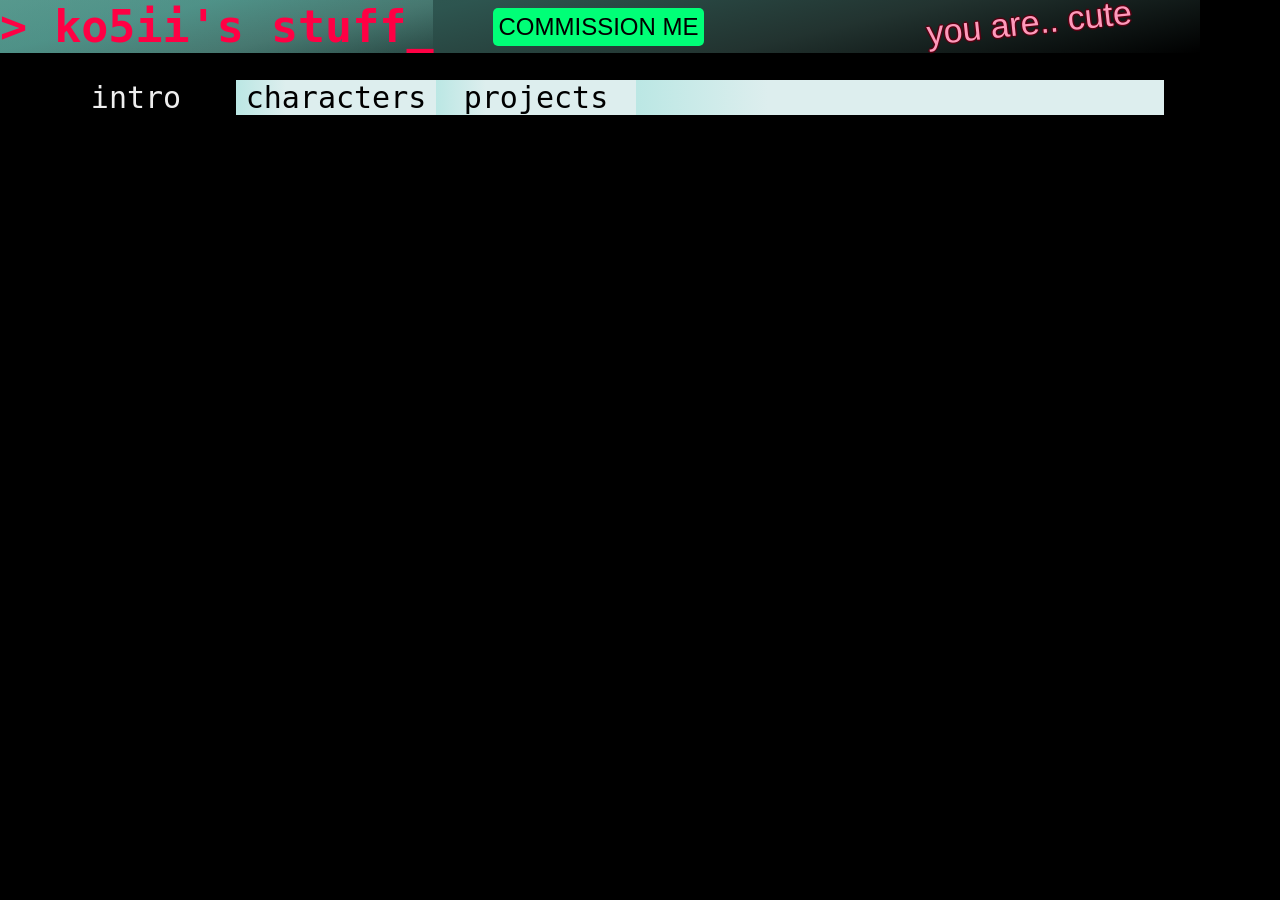
<file: index.html>
<!DOCTYPE html>
<html lang="en">
<head>
    <meta charset="UTF-8">
    <meta name="viewport" content="width=device-width, initial-scale=1.0">

    <title>Korii1 🐟</title>

    <meta name="description" content="1&#10;2&#10;3&#10;4&#10;5&#10;6&#10;7&#10;8&#10;9&#10;10">
    <meta name="theme-color" content="#ff0055">
    <meta property="og:type" content="website">
    <meta property="og:site_name" content="korii1.github.io">
    <meta property="og:title" content="KORII's PAGE 🐟">
    <meta property="og:description" content="
		HELLOOO I'M KORI&#10;I'm an autistic fish who draws and codes&#10;🐟 Drawing since 2021&#10;🐟 Coding LuaU since 2022&#10;🐟 LuaU, JS, HTML/CSS, C# (a little)&#10;&#10;Please check my page!!!!!&#10;Also I do art commissions you should check tham out .v.&#10;🐟🐟🐟🐟🐟🐟
	">
    <meta property="og:image" content="https://korii1.github.io/assets/embed.png">
    <meta property="og:url" content="https://korii1.github.io/">

    <link rel="stylesheet" href="https://cdnjs.cloudflare.com/ajax/libs/font-awesome/6.5.0/css/all.min.css">
    <link rel="stylesheet" href="style.css">
	<link rel="icon" href="assets/icon.png">
</head>

<body>

	<header>
		<b>> ko5ii's stuff_</b>
		<button>COMMISSION ME</button>
		<span id="splash">you are.. gay</span>
	</header>

	<main>
		<div class="header">
			<button class="select">intro</button>
			<button>characters</button>
			<button>projects</button>
			<div></div>
		</div>
		<div class="content">
			<h3>awawawawa</h3>
			<h3>awawawawa</h3>
			<h3>awawawawa</h3>
		</div>
	</main>

	<footer>
		<p>waaa</p>
	</footer>

	<script src="script.js"></script>
</body>

</html>
</file>
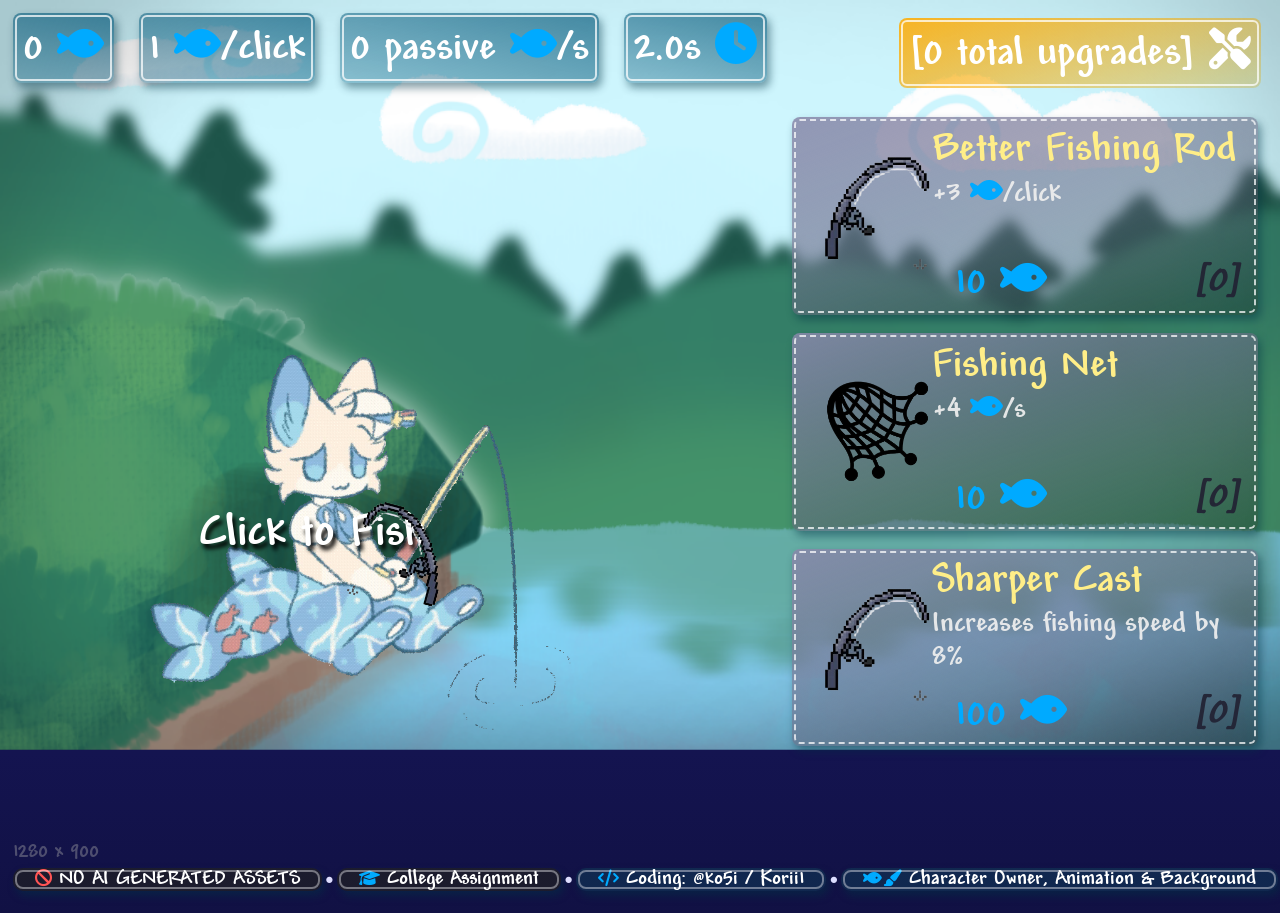
<file: cleo-clicker/index.html>
<!DOCTYPE html>
<html lang="en">

<head>
    <meta charset="UTF-8">
    <meta name="viewport" content="width=device-width, initial-scale=1.0">
    <title>Fish Fishing Fish</title>

    <link rel="stylesheet" href="https://cdnjs.cloudflare.com/ajax/libs/font-awesome/6.5.0/css/all.min.css">
    <link rel="stylesheet" href="style.css">
</head>

<body>

    <!-- click detector -->
    <div id="main-clicker-container">
        <div id="clicker-container">
            <button type="button" id="clicker">Click to Fish</button>
            <img src="assets/fishingrod0.png" alt="" id="clicker-fishingrod">
        </div>
        <div id="clicker-bar"></div>
    </div>

    <!-- topbar stats -->
    <section name="stats" class="stats-container">
        <div class="stat">
            <span id="fcCounter">0</span> <i class="fa-solid fa-fish fc"></i>
        </div>
        <div class="stat">
            <span id="fcPerClick">1</span> <i class="fa-solid fa-fish fc"></i>/click
        </div>
        <div class="stat">
            <span id="fcPerSec">0</span> passive <i class="fa-solid fa-fish fc"></i>/s
        </div>
        <div class="stat">
            <span id="fcCooldown">1.0</span>s <i class="fa-solid fa-clock fc"></i>
        </div>
    </section>
    <div class="stat" id="upgrade-stat">
        [<span id="upgradeCounter">0</span> total upgrades] <i class="fa-solid fa-tools"></i>
    </div>
    
    <!-- upgrades -->
    <section name="upgrades" class="upgrades-container">
        <div class="frame" id="upg:rod">
            <button name="button"   ></button>
            <img    name="img"      src="assets/fishingrod0.png" alt="">
            <strong name="titl"    >Better Fishing Rod</strong>
            <p      name="desc"     >+# <i class="fa-solid fa-fish fc"></i>/click</p>
            <span   name="price"    ># <i class="fa-solid fa-fish fc"></i></span>
            <i      name="level"    >[0]</i>
        </div>
        <div class="frame" id="upg:net">
            <button name="button"   ></button>
            <img    name="img"      src="assets/fishingnet.png" alt="">
            <strong name="titl"    >Stronger Fishing Net</strong>
            <p      name="desc"     >+# <i class="fa-solid fa-fish fc"></i>/s</p>
            <span   name="price"    ># <i class="fa-solid fa-fish fc"></i></span>
            <i name="level"         >[0]</i>
        </div>
        <div class="frame" id="upg:spd">
            <button name="button"   ></button>
            <img    name="img"      src="assets/fishingrod0.png" alt="">
            <strong name="titl"    >Sharper Cast</strong>
            <p      name="desc"     >Increases fishing speed by #%</p>
            <span   name="price"    ># <i class="fa-solid fa-fish fc"></i></span>
            <i name="level"         >[0]</i>
        </div>
    </section>

    <!-- cleo -->
    <img src="./assets/background.png" alt="" id="background">
    <video src="./assets/cleo.webm" id="cleo"></video>

    <p id="res"></p>
    <footer>
        <p class="item">
            <i class="fa-solid fa-ban fc" style="color:#f55"></i>
            NO AI GENERATED ASSETS
        </p>
        <b></b>
        <p class="item">
            <i class="fa-solid fa-graduation-cap fc"></i>
            College Assignment
        </p>
        <b></b>
        <a class="item" href="https://www.youtube.com/@KO5II" target="_blank">
            <i class="fa-solid fa-code fc"></i>
            Coding: @ko5i / Korii1
        </a>
        <b></b>
        <a class="item" href="https://www.youtube.com/@fluffy_kn/posts" target="_blank">
            <i class="fa-solid fa-fish fc" style="letter-spacing: -.5vw;"></i>
            <i class="fa-solid fa-paintbrush fc"></i>
            Character Owner, Animation & Background
        </a>
    </footer>
</body>

<script src="./main.js"></script>
</html>
</file>
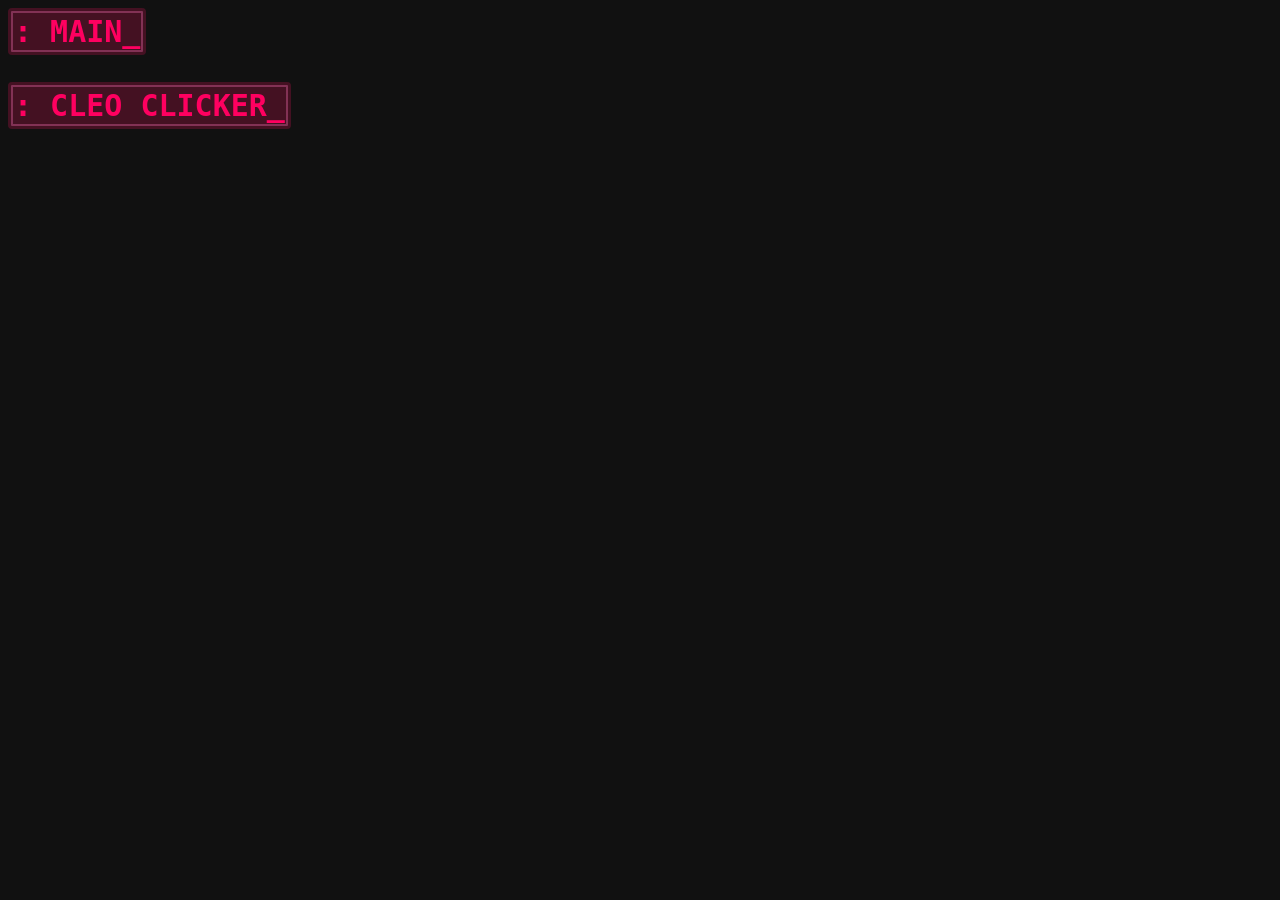
<file: q/index.html>
<!DOCTYPE html>
<html lang="en">
<head>
    <meta charset="UTF-8">
    <meta name="viewport" content="width=device-width, initial-scale=1.0">
    <title>Quick Links</title>

    <style>
        body {
            display: flex;
            flex-direction: column;
            gap: 3vh;

            background-color: #111;
        }

        a {
            text-decoration: none;
            color: #ff0060;
            font-weight: bold;
            font-family: monospace;
            font-size: 30px;

            background-color: #412;
            width: fit-content;

            border: 0;
            border-radius: 4px;
            padding: 6px;
            outline: solid #f7b5 2px;
            outline-offset: -5px;
        }

        a:hover {
            color: #fff;
            background-color: #824;
        }
    </style>
</head>

<body>
    <a href="https://korii1.github.io" target="_blank">
        : MAIN_</a>
    <a href="https://korii1.github.io/cleo-clicker" target="_blank">
        : CLEO CLICKER_</a>
</body>

</html>
</file>
<file: style.css>
@import url("https://db.onlinewebfonts.com/c/8912e69ea164ab174c30a568a3fffc0d?family=Andy+Std+Bold");

:root {
	--toyhouse_pfp:	url("https://f2.toyhou.se/file/f2-toyhou-se/users/K0RII");
	--background:	url("https://f2.toyhou.se/file/f2-toyhou-se/images/89221887_IWUx3jVDk9DDCJp.png");

	--fs_tiny:		15px;
	--fs_smaller:	20px;
	--fs_small:		24px;
	--fs_normal:	30px;
	--fs_big:		34px;
	--fs_bigger:	38px;
	--fs_huge:		45px;

    --col_w:	#eee;
	--col_hdw:	linear-gradient(90deg, #bbe7e4, #dee, #dee, #dee, #dee);

	--col_1:	#5dc;
	--col_2:	linear-gradient(167deg, #8ed6, #8fe5, #afe3, #0000);
	--col_3:	#f04;
	--col_4:	#f9b;
	--col_5:	#501;

	--font_1: monospace;
	--font_2: "Andy Std Bold", sans-serif;
}

*{
	margin: 0;
	padding: 0;
	box-sizing: content-box;
	font-family: var(--font_1);
}


/* MAIN */

body {
	justify-self: center;
	width: 100vw;
	max-width: 1200px;
	height: 100vh;
	background: #000 var(--background) center / cover no-repeat;
}
body *{
	font-size: var(--fs_normal);
}


/* HEADER */

header {
	position: relative;
	margin: 0 0 15px 0;
	background: var(--col_2);

	display: flex;
	flex-direction: row;
	align-items: center;
	gap: 5%;
}
header > b {
	background: var(--col_2);
	color: #f04;
	font-size: var(--fs_huge);
}
header > button {
	padding: 5px;
	height: fit-content;

	border: 0;
	border-radius: 5px;
	background: #0f7;
	font-size: var(--fs_small);
	font-family: var(--font_2);
}
#splash {
	position: absolute;
	top: 1%;
	right: 2%;
	width: 250px;
	rotate: -6deg;

	font-family: var(--font_2);
	font-size: var(--fs_big);
	color: var(--col_4);
	white-space: nowrap;
	text-shadow:
		1.5px 0 var(--col_5),
		-1.5px 0 var(--col_5),
		0 1.5px var(--col_5),
		0 -1.5px var(--col_5);
}


/* CONTENT */

/* header */
main {
	width: 94%;
	margin: 0 0 0 2%;
	padding: 1%;
	box-shadow: 0 5px 20px #000d;
}
main > .header {
	display: flex;
	flex-direction: row;
}
main > .header :last-child { flex: 1 }

/* header tabs */
main > .header > *{
	position: relative;
	background: var(--col_hdw);
	width: 200px;
	border: 0;
	transition: filter .2s ease;
}
main > .header > .select {
	background: #0000;
	color: var(--col_w);
}
main > .header > *:not(:last-child):hover {
	filter: contrast(1.2) saturate(2) brightness(.75);
}
main > .header > *:not(:last-child):active {
	filter: brightness(1.2);
}
</file>
<file: cleo-clicker/style.css>
/*___ var       ______________________________*/
:root {
    --tsize-tiny: calc(var(--tsize-med) * .5);
    --tsize-small: calc(var(--tsize-med) * .7);
    --tsize-med: calc(2.8vh + 1.3vw);
    --tsize-big: calc(var(--tsize-med) * 1.15);
    --tsize-bigger: calc(var(--tsize-med) * 1.5);
}

@font-face {
    font-family: 'Andy-Bold';
    src: url('./font/Andy-Bold.ttf.woff') format('woff'),
        url('./font/Andy-Bold.ttf.svg#Andy-Bold') format('svg'),
        url('./font/Andy-Bold.ttf.eot'),
        url('./font/Andy-Bold.ttf.eot?#iefix') format('embedded-opentype');
    font-weight: normal;
    font-style: normal;
}


/*___ general   ______________________________*/
* {
    margin: 0;
    padding: 0;
    box-sizing: content-box;
    font-family: Andy-Bold;

    pointer-events: none;
    user-select: none;
}
body {
    background: no-repeat linear-gradient(#228, #114);
    background-size: cover;
    height: 100vh;
    overflow: hidden;
    
    color: white;
}
.stat, .frame {
    background: linear-gradient(-167deg, #057a, #0575);
    outline: solid #fffb 2px;
    outline-offset: -4px;
    border: 0;
    border-radius: 8px;
    box-shadow: 3px 5px 8px #0347;
}


/*___ topbar stats  ___________________________*/
.stats-container {
    display: flex;
    flex-direction: row;
    margin: 1%;
    gap: 2%;
}
.stat {
    position: relative;
    padding: 10px;
    font-size: var(--tsize-med);
}


/*___ upgrades               ____________________*/
#upgrade-stat {
    position: fixed;
    right: 1.5%;
    top: 2%;

    box-shadow: none;
    background: linear-gradient(160deg, #fa0d, #da04);
    outline-style: solid;
}
.upgrades-container .frame {
    background: linear-gradient(160deg, #88ad, #0004);
    outline-style: dashed;
    transition: outline-color 0.3s ease-out;
}
.upgrades-container {
    position: fixed;
    right: 1%;
    top: 12%;
    width: 35%;

    display: flex;
    flex-direction: column;
    align-items: end;
}

.upgrades-container div {
    position: relative;
    font-size: var(--tsize-big);
    margin: 2%;
    padding: 2%;
    width: 100%;
    height: 20vh;
}
.upgrades-container strong {
    grid-area: t;
    font-size: var(--tsize-med);
    color: #fe8;
    content: attr();

    position: absolute;
    left: 30%;
    top: 5%;
}
.upgrades-container p {
    grid-area: d;
    font-size: var(--tsize-small);
    color: #eeee;

    position: absolute;
    left: 30%;
    top: 30%;
}
.upgrades-container img {
    grid-area: i;
    position: relative;
    top: 50%;
    max-width: calc(10vh + 5vw);
    transform: translate(0, -50%);
}
.upgrades-container button {
    cursor: pointer;
    pointer-events: all;
    z-index: -1;
    border: 0;
    border-radius: 8px;
    background-color: #fff0;

    position: absolute;
    top: 0;
    left: 0;
    width: 100%;
    height: 100%;

    transition: background-color 0.1s ease-out;
}
.upgrades-container [name="level"] {
    position: absolute;
    bottom: 5%;
    right: 4%;
    font-size: var(--tsize-med);
    color: #223e;
}
.upgrades-container span {
    position: absolute;
    bottom: 4%;

    color: #0af;
    font-size: var(--tsize-med);
}
.upgrades-container button:hover {
    background-color: #fff5;
}
.upgrades-container .cooldown button:hover {
    background-color: #a55;
}


/*___ clicker            ________________________*/
#main-clicker-container{
    position: fixed;
    left: 23%;
    top: 38%;
    transform: translate(-50%, 0);
}
#clicker-container{
    position: relative;
    transform: translate(0, -10%) rotate(.01deg);
    transform-origin: center;
    transition: transform 0.15s ease;

    width: 30vw;
    height: 48vh;
}
#clicker {
    cursor: pointer;
    pointer-events: all;

    position: relative;
    padding: 5%;
    width: 100%;
    height: 100%;
    
    background: #0000;
    border: 0;
    font-size: var(--tsize-big);
    color: inherit;
    text-shadow: 3px 5px 4px #000;
    text-wrap: nowrap;
}
#clicker-fishingrod{
    position: absolute;
    left: 60%;
    top: 67%;
    width: 35%;
    transform: translate(0, -70%) rotate(15deg) scaleX(-1);
}
#clicker-fishingrod.cooldown {
    pointer-events: none;
    opacity: .5;
}
#clicker-container:hover{
    transform: translate(0, -10%) rotate(1deg);
}
#clicker.cooldown {
    pointer-events: none;
    opacity: .8;
}

#clicker-bar {
    position: absolute;
    background: #0aee;
    background-size: cover;
    border: 0;
    border-radius: 99px;
    outline: solid #fffa 1.5px;
    outline-offset: -1px;

    bottom: calc(-10cqh -5cqw);
    left: 0;
    height: 5px;
    width: 110%;
    transform: translate(0, 5px);
}

/*___ credits            ________________________*/
footer {
    position: fixed;
    bottom: 1%;
    left: 1%;
    width: 50%;

    display: flex;
    gap: .5%;
    align-items: center;
}
footer .item {
    pointer-events: all;
    font-size: var(--tsize-tiny);
    text-decoration: none;
    white-space: nowrap;
    color: #fff;

    background-color: #135a;
    outline: solid #fff6 2px;
    outline-offset: -4px;
    border: 0;
    border-radius: 10px;
    box-shadow: 3px 5px 8px #0347;
}
footer p.item {
    background-color: #222a;
}
footer a:hover {
    background-color: #38ad;
}
footer i {
    font-size: calc(var(--tsize-tiny) * .8);
}
footer b::after{
    content: " ●";
    color: #ddff;
    font-size: calc(var(--tsize-tiny) * .7);
}

footer *:not(:empty)::after {
    content: "...";
    color: #0000;
}
footer *:not(:empty)::before {
    content: "...";
    color: #0000;
}


/*___ misc               ________________________*/
.fc { color: #0af; } /* fc = Fish Currency */
.fa-cog { color: #fa0; }
#res {
    position: fixed;
    left: 1%;
    bottom: 4%;
    font-size: var(--tsize-tiny);
    color: #aaa6;
}
#cleo {
    position: fixed;
    left: 5%;
    top: 50%;
    width: 50%;
    transform: translate(0, -50%);
    z-index: -1;
}
#background {
    position: fixed;
    left: 0;
    top: 0;
    width: 100vw;
    z-index: -2;
}
.cooldown {
    pointer-events: none;
}
.red-outline {
    outline-color: #f55;
}
</file>
